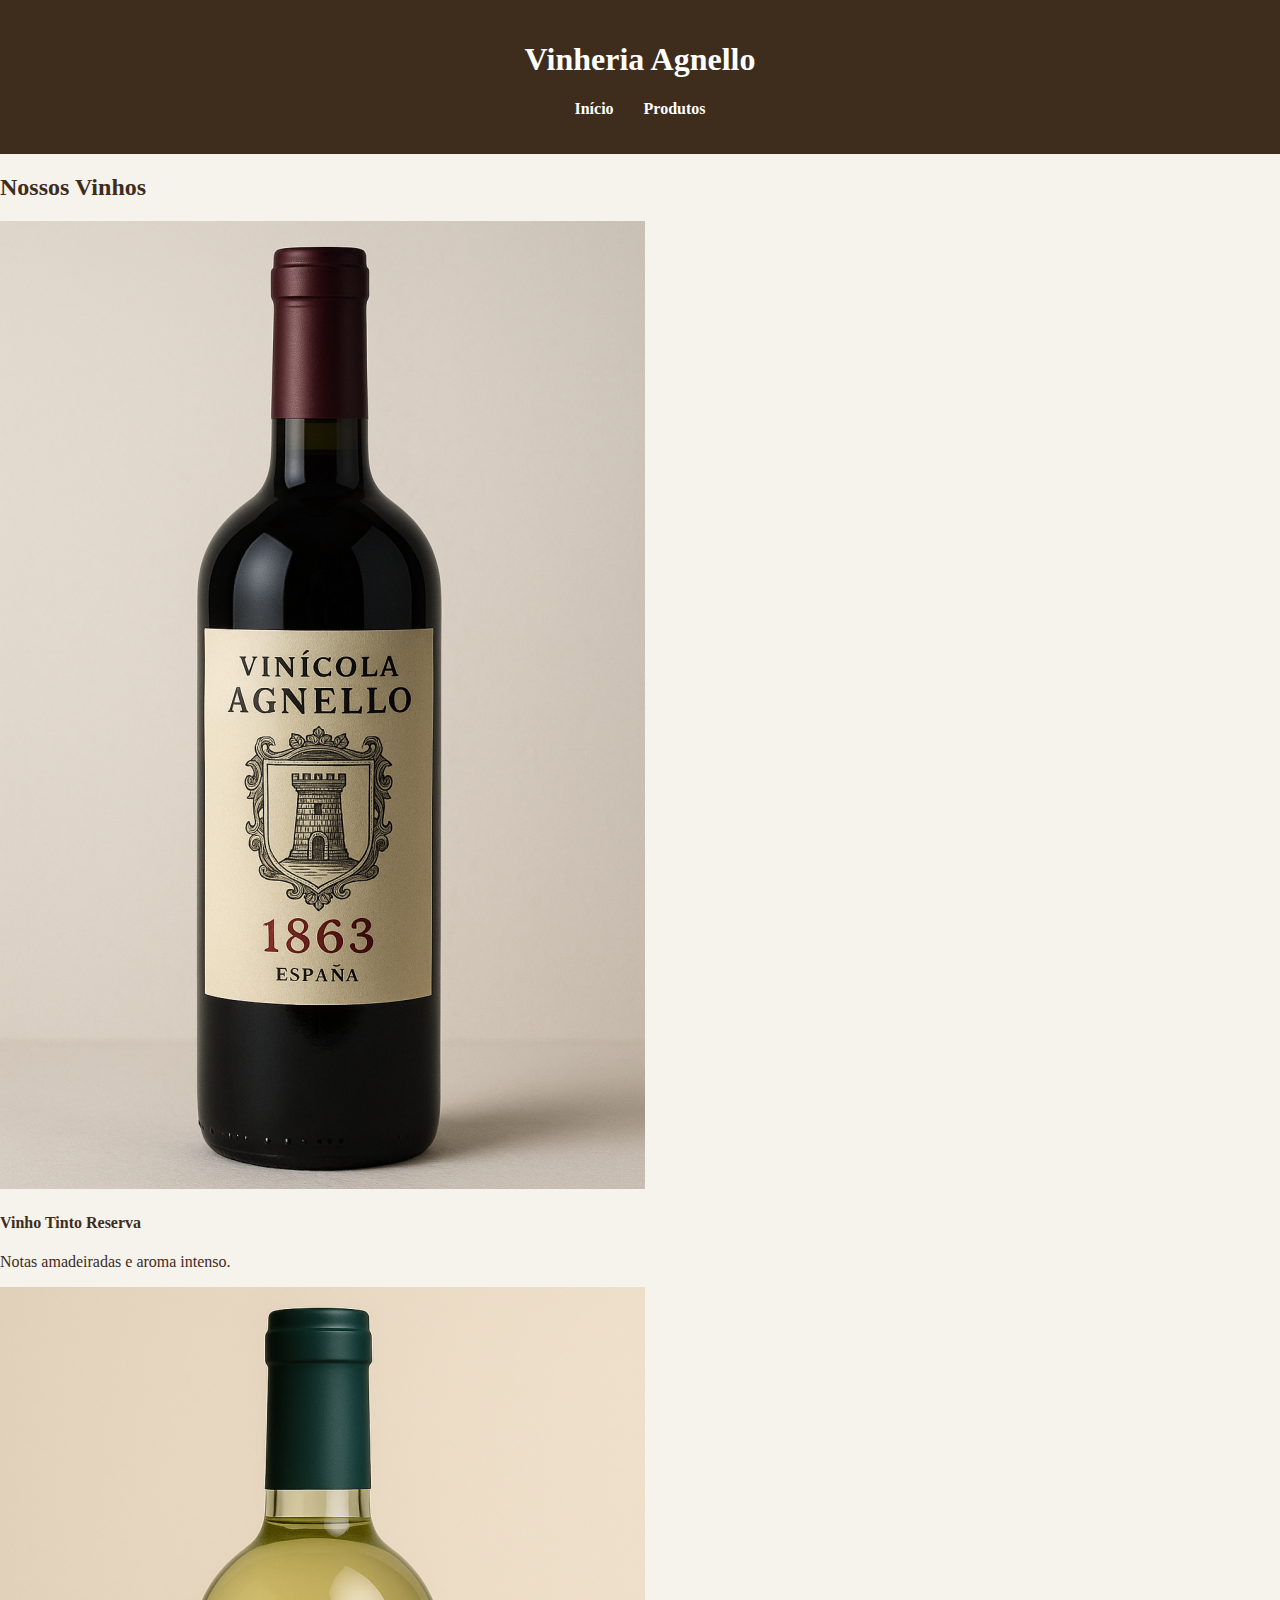
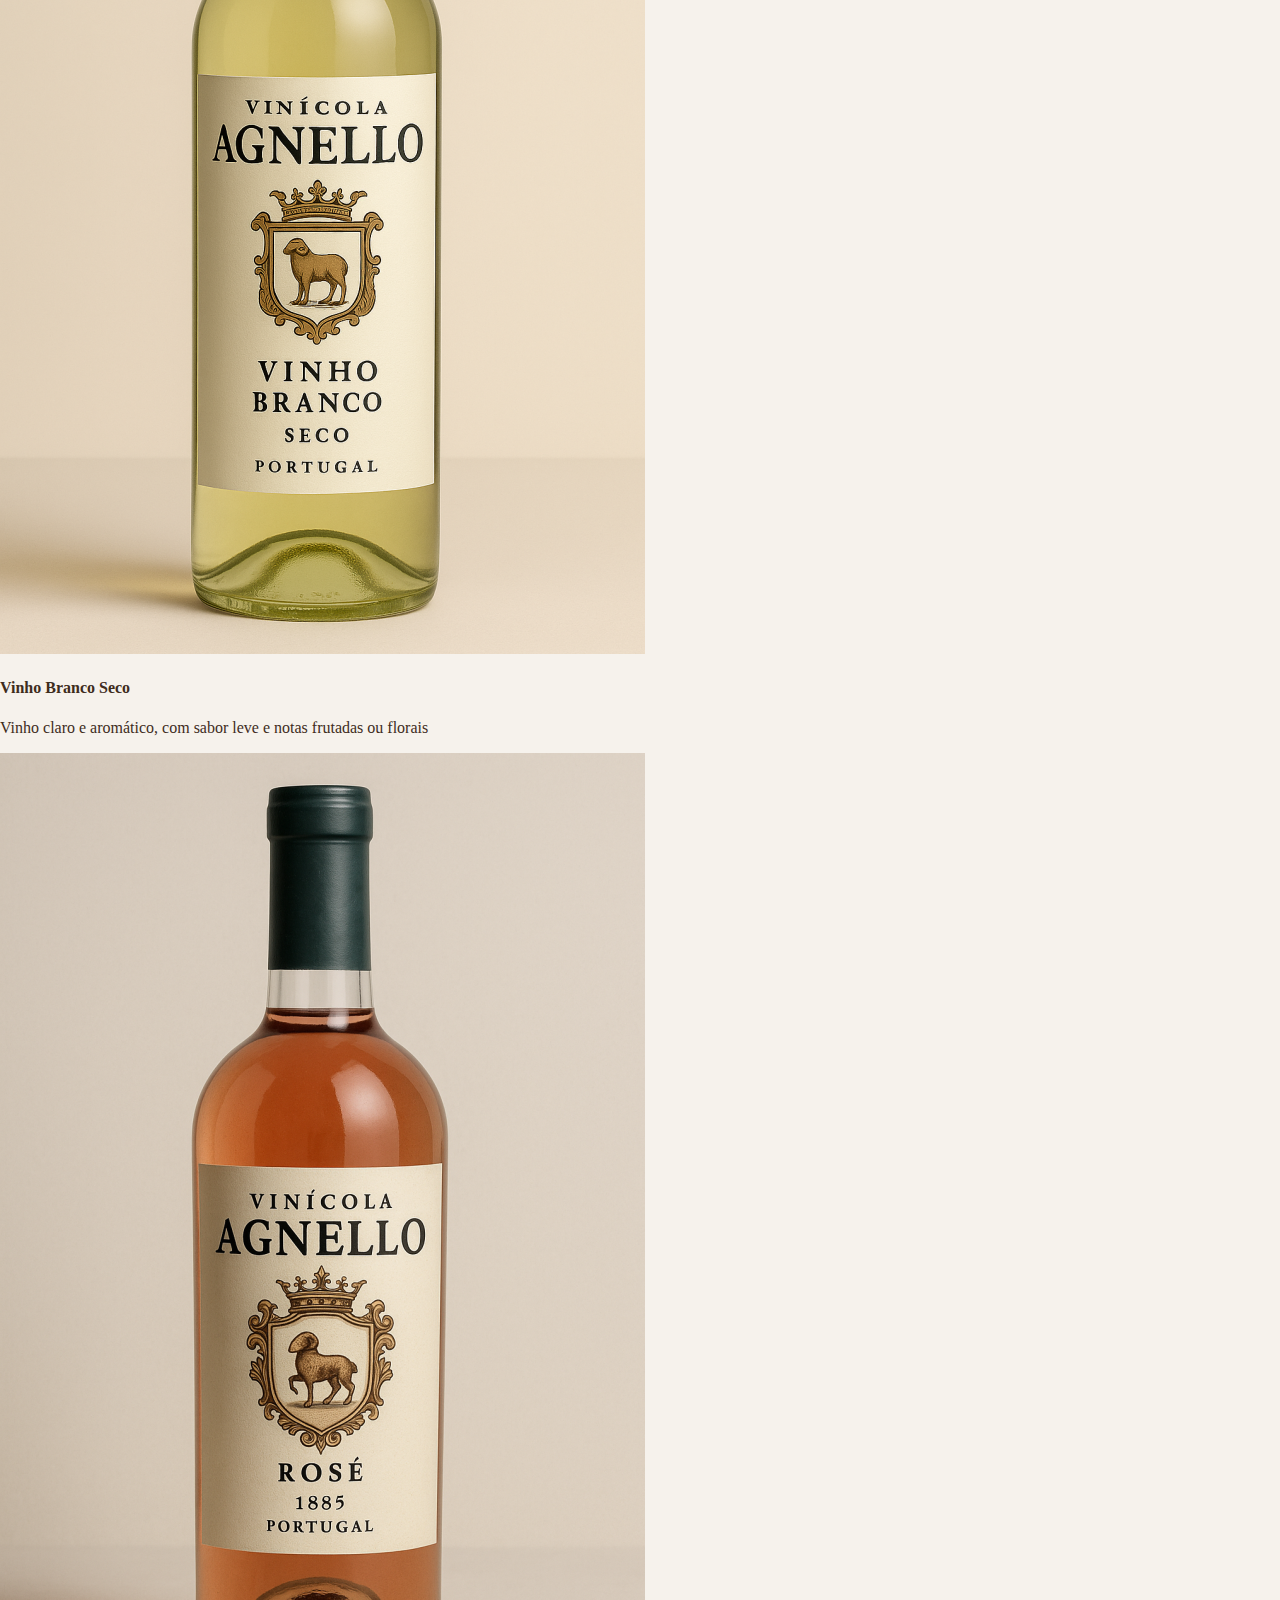
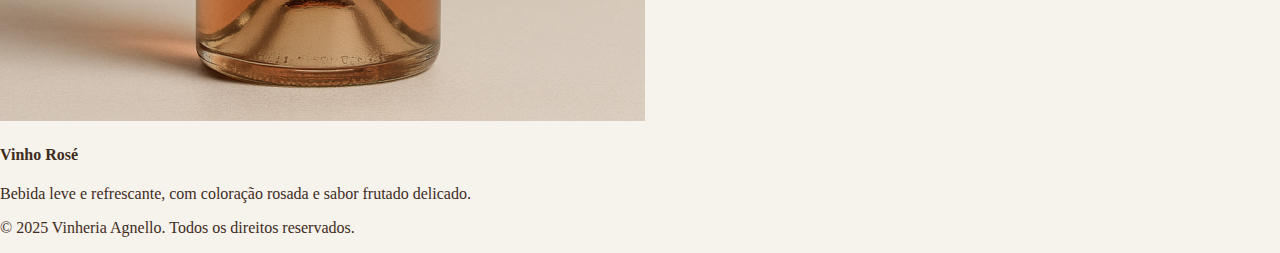
<file: produtos.html>
<!DOCTYPE html>
<html lang="en">
<head>
    <meta charset="UTF-8">
    <meta name="viewport" content="width=device-width, initial-scale=1.0">
    <title>Vinheria Agnello</title>
    <link rel="stylesheet" href="/src/css/style.css"/>
</head>
<body>
    <header>
        <h1>Vinheria Agnello</h1>
        <nav>
            <ul>
                <li><a href="/index.html">Início</a></li>
                <li><a href="/produtos.html">Produtos</a></li>
            </ul>
        </nav>
    </header>
    <section class="produtos">
        <h2>Nossos Vinhos</h2>
        <div class="lista-produtos">
            <div class="produto">
                <img src="/src/assets/vinhoTinto.png" alt="Vinho Tinto">
                <h4>Vinho Tinto Reserva</h4>
                <p>Notas amadeiradas e aroma intenso.</p>
            </div>
            <div class="produto">
                <img src="/src/assets/vinhoBranco.png" alt="Vinho Branco">
                <h4>Vinho Branco Seco</h4>
                <p>Vinho claro e aromático, com sabor leve e notas frutadas ou florais</p>
            </div>
            <div class="produto">
                <img src="/src/assets/vinhoRose.png" alt="Vinho Rosé">
                <h4>Vinho Rosé</h4>
                <p>Bebida leve e refrescante, com coloração rosada e sabor frutado delicado.</p>
            </div>
        </div>
    </section>
    <footer>
        <p>&copy; 2025 Vinheria Agnello. Todos os direitos reservados.</p>
    </footer>
</body>
</html>
</file>
<file: src/css/style.css>
body {
    margin: 0;
    font-family: 'Georgia', serif;
    background-color: #f6f2ec;
    color: #3e2c1c;
  }
  
  header {
    background-color: #3e2c1c;
    color: #fff;
    padding: 20px;
    text-align: center;
  }
  
  nav ul {
    display: flex;
    justify-content: center;
    list-style: none;
    gap: 30px;
    padding: 0;
    margin-top: 10px;
  }
  
  nav a {
    color: #fff;
    text-decoration: none;
    font-weight: bold;
    transition: color 0.3s ease;
  }
  
  nav a:hover {
    color: #d3b08a;
  }

  .lema {
    background-image: url(/src/assets/background.jpg);
    background-size: cover;
    background-position: center;
    color: white;
    text-align: center;
    padding: 100px 20px;
  }
</file>
